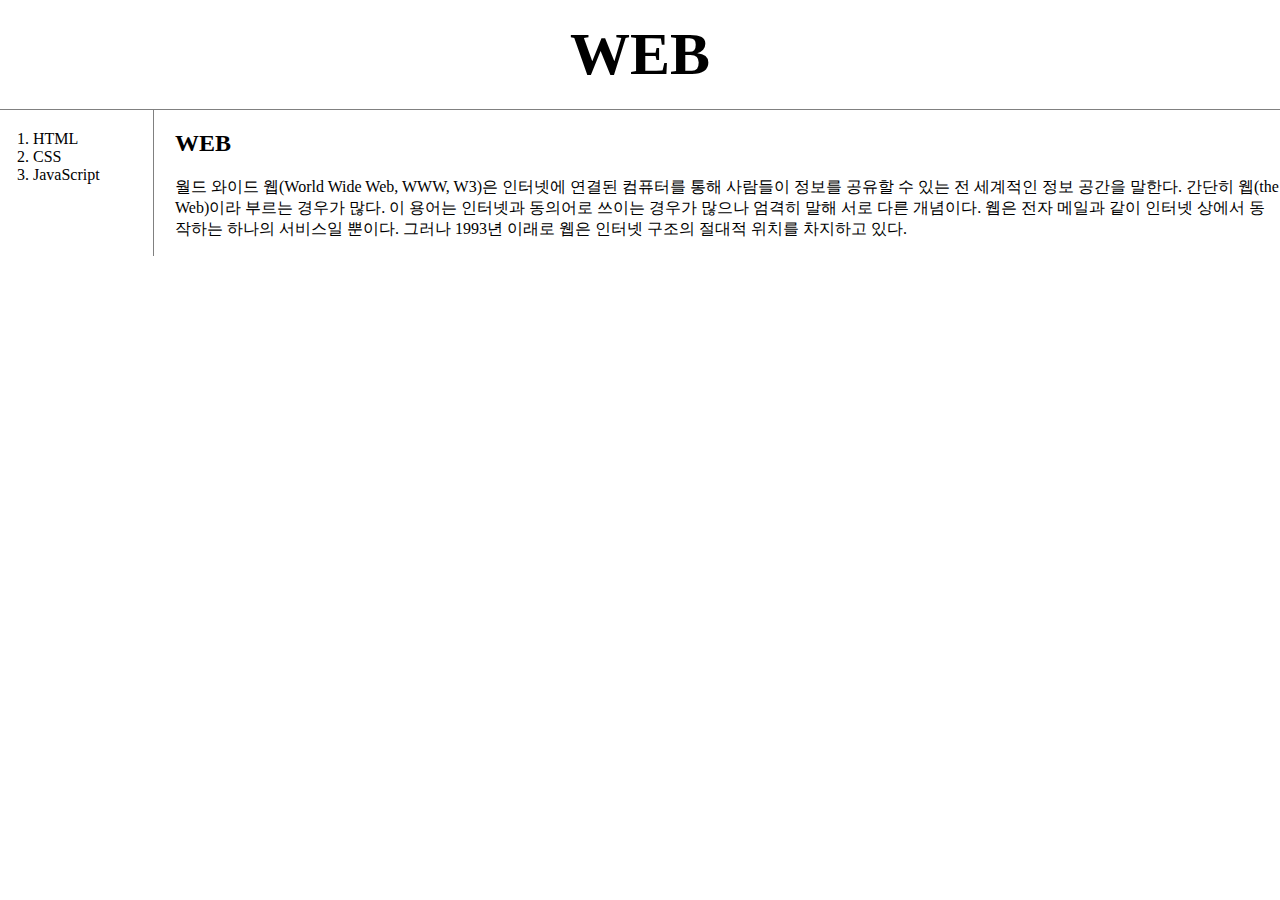
<file: index.html>
<!doctype html>
<html>
<head>
  <title>WEB1-Welcome</title>
  <meta charset="utf-8">
  <link rel="stylesheet" href="style.css">
</head>
<body>
  <h1><a href="index.html">WEB</a></h1>
  <div id="grid">
  <ol>
    <li><a href="1.html">HTML</a></li>
    <li><a href="2.html">CSS</a></li>
    <li><a href="3.html">JavaScript</a></li>
  </ol>
  <div id="article">
  <h2>WEB</h2>
  <p>월드 와이드 웹(World Wide Web, WWW, W3)은 인터넷에 연결된 컴퓨터를 통해 사람들이 정보를 공유할 수 있는 전 세계적인 정보 공간을 말한다. 간단히 웹(the Web)이라 부르는 경우가 많다. 이 용어는 인터넷과 동의어로 쓰이는 경우가 많으나 엄격히 말해 서로 다른 개념이다. 웹은 전자 메일과 같이 인터넷 상에서 동작하는 하나의 서비스일 뿐이다. 그러나 1993년 이래로 웹은 인터넷 구조의 절대적 위치를 차지하고 있다.
  </p>
  </div>
</div>
</body>
</html>
</file>
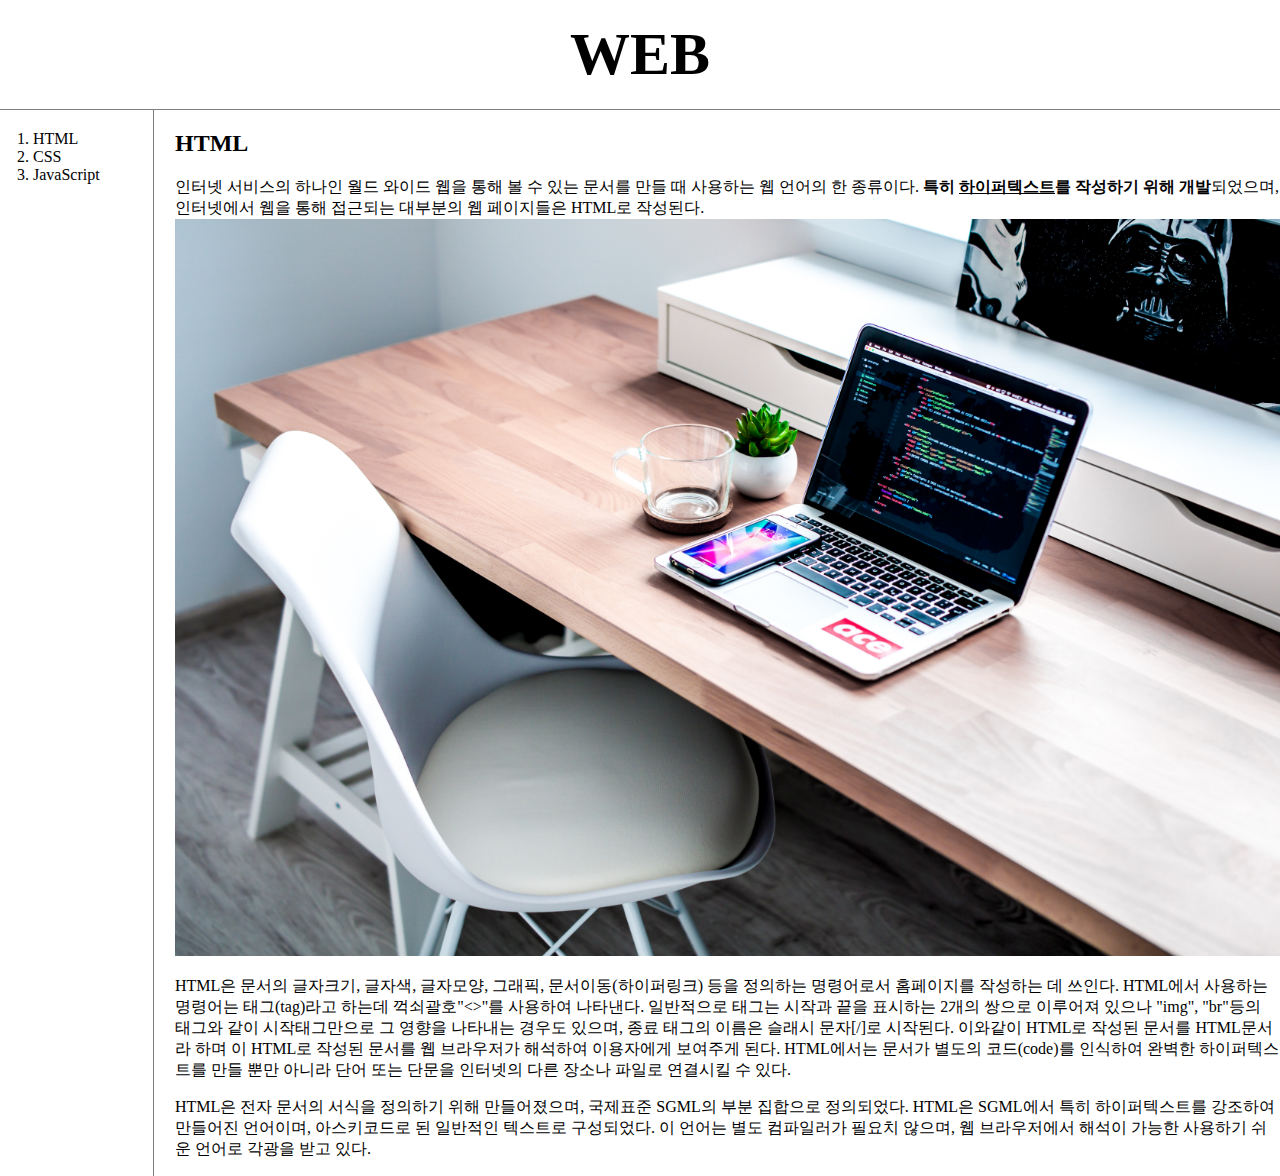
<file: 1.html>
<!doctype html>
<html>
<head>
  <title>WEB1-HTML</title>
  <meta charset="utf-8">
  <link rel="stylesheet" href="style.css">
</head>
<body>
  <h1><a href="index.html">WEB</a></h1>
  <div id="grid">
  <ol>
    <li><a href="1.html">HTML</a></li>
    <li><a href="2.html">CSS</a></li>
    <li><a href="3.html">JavaScript</a></li>
  </ol>
  <div id="article">
  <h2>HTML</h2>
  <p>인터넷 서비스의 하나인 월드 와이드 웹을 통해 볼 수 있는 문서를 만들 때 사용하는 웹 언어의 한 종류이다. <strong>특히 <u>하이퍼텍스트</u>를 작성하기 위해 개발</strong>되었으며, 인터넷에서 웹을 통해 접근되는 대부분의 웹 페이지들은 <a href="https://www.w3.org/TR/2011/WD-html5-20110405/" target="_blank" title="html5 speicification">HTML</a>로 작성된다.
  <img src="coding.jpg" width="100%">
  </p><p>HTML은 문서의 글자크기, 글자색, 글자모양, 그래픽, 문서이동(하이퍼링크) 등을 정의하는 명령어로서 홈페이지를 작성하는 데 쓰인다. HTML에서 사용하는 명령어는 태그(tag)라고 하는데 꺽쇠괄호"<>"를 사용하여 나타낸다. 일반적으로 태그는 시작과 끝을 표시하는 2개의 쌍으로 이루어져 있으나 "img", "br"등의 태그와 같이 시작태그만으로 그 영향을 나타내는 경우도 있으며, 종료 태그의 이름은 슬래시 문자[/]로 시작된다. 이와같이 HTML로 작성된 문서를 HTML문서라 하며 이 HTML로 작성된 문서를 웹 브라우저가 해석하여 이용자에게 보여주게 된다. HTML에서는 문서가 별도의 코드(code)를 인식하여 완벽한 하이퍼텍스트를 만들 뿐만 아니라 단어 또는 단문을 인터넷의 다른 장소나 파일로 연결시킬 수 있다.</p><p>HTML은 전자 문서의 서식을 정의하기 위해 만들어졌으며, 국제표준 SGML의 부분 집합으로 정의되었다. HTML은 SGML에서 특히 하이퍼텍스트를 강조하여 만들어진 언어이며, 아스키코드로 된 일반적인 텍스트로 구성되었다. 이 언어는 별도 컴파일러가 필요치 않으며, 웹 브라우저에서 해석이 가능한 사용하기 쉬운 언어로 각광을 받고 있다.
    </p>
  </div>
</div>
</body>
</html>
</file>
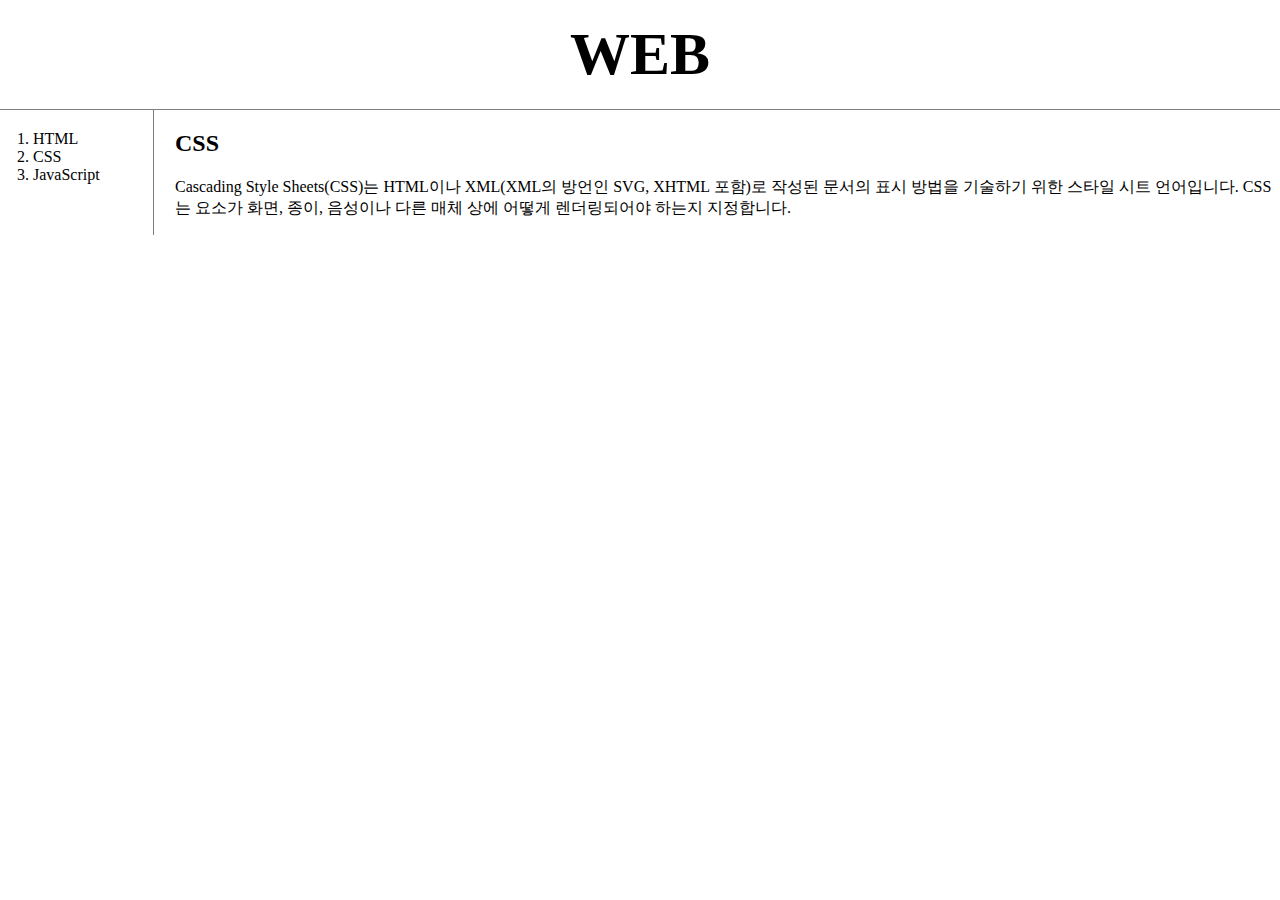
<file: 2.html>
<!doctype html>
<html>
<head>
  <title>WEB1-CSS</title>
  <meta charset="utf-8">
  <link rel="stylesheet" href="style.css">
</head>
<body>
  <h1><a href="index.html">WEB</a></h1>
  <div id="grid">
  <ol>
    <li><a href="1.html">HTML</a></li>
    <li><a href="2.html">CSS</a></li>
    <li><a href="3.html">JavaScript</a></li>
  </ol>
  <div id="article">
    <h2>CSS</h2>
    <p>
      Cascading Style Sheets(CSS)는 HTML이나 XML(XML의 방언인 SVG, XHTML 포함)로 작성된 문서의 표시 방법을 기술하기 위한 스타일 시트 언어입니다. CSS는 요소가 화면, 종이, 음성이나 다른 매체 상에 어떻게 렌더링되어야 하는지 지정합니다.
    </p>
  </div>
</div>
</body>
</html>
</file>
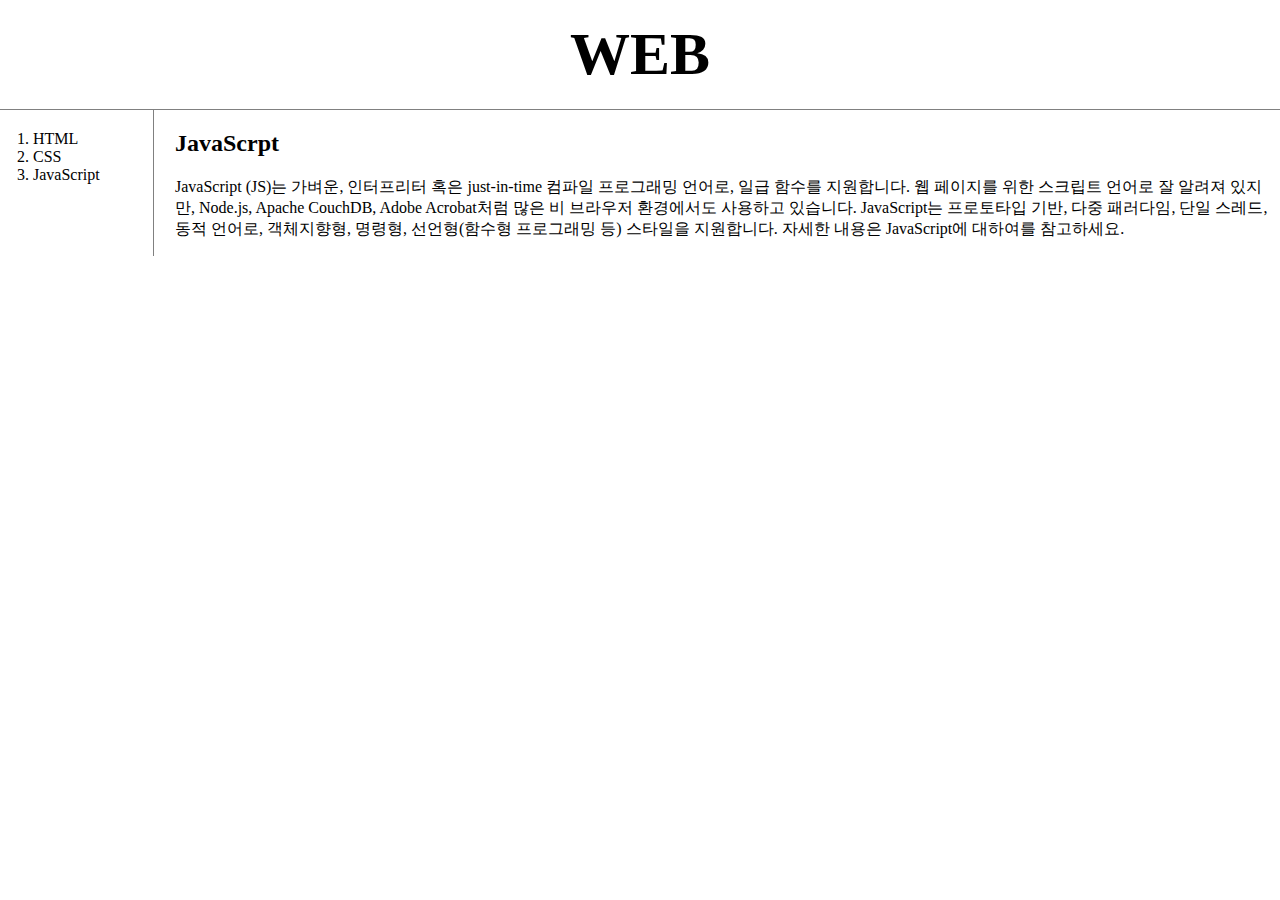
<file: 3.html>
<!doctype html>
<html>
<head>
  <title>WEB1-JavaScript</title>
  <meta charset="utf-8">
  <link rel="stylesheet" href="style.css">
</head>
<body>
  <h1><a href="index.html">WEB</a></h1>
  <div id="grid">
  <ol>
    <li><a href="1.html">HTML</a></li>
    <li><a href="2.html">CSS</a></li>
    <li><a href="3.html">JavaScript</a></li>
  </ol>
  <div id="article">
  <h2>JavaScrpt</h2>
  <p>
    JavaScript (JS)는 가벼운, 인터프리터 혹은 just-in-time 컴파일 프로그래밍 언어로, 일급 함수를 지원합니다. 웹 페이지를 위한 스크립트 언어로 잘 알려져 있지만, Node.js, Apache CouchDB, Adobe Acrobat처럼 많은 비 브라우저 환경에서도 사용하고 있습니다. JavaScript는 프로토타입 기반, 다중 패러다임, 단일 스레드, 동적 언어로, 객체지향형, 명령형, 선언형(함수형 프로그래밍 등) 스타일을 지원합니다. 자세한 내용은 JavaScript에 대하여를 참고하세요.
  </p>
</div>
</div>
</body>
</html>
</file>
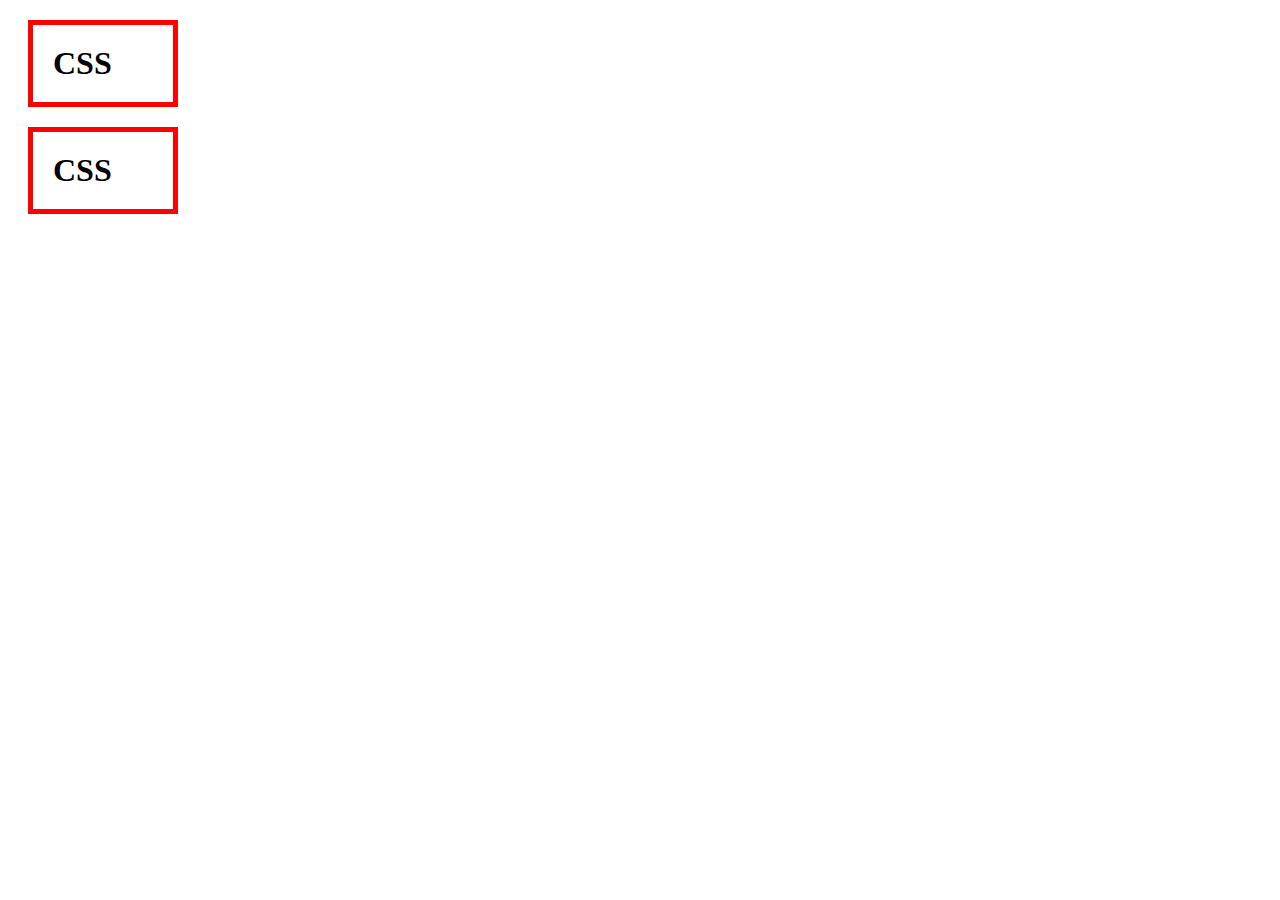
<file: box.html>
<!DOCTYPE html>
<html>
  <head>
    <meta charset="utf-8">
    <title></title>
    <style>
      h1, a{
        border:5px solid red;
        padding:20px;
        margin:20px;
        display:block;
        width:100px;
      }
    </style>
    </head>
    <body>
      <h1>CSS</h1>
      <h1>CSS</h1>
    </body>
</html>
</file>
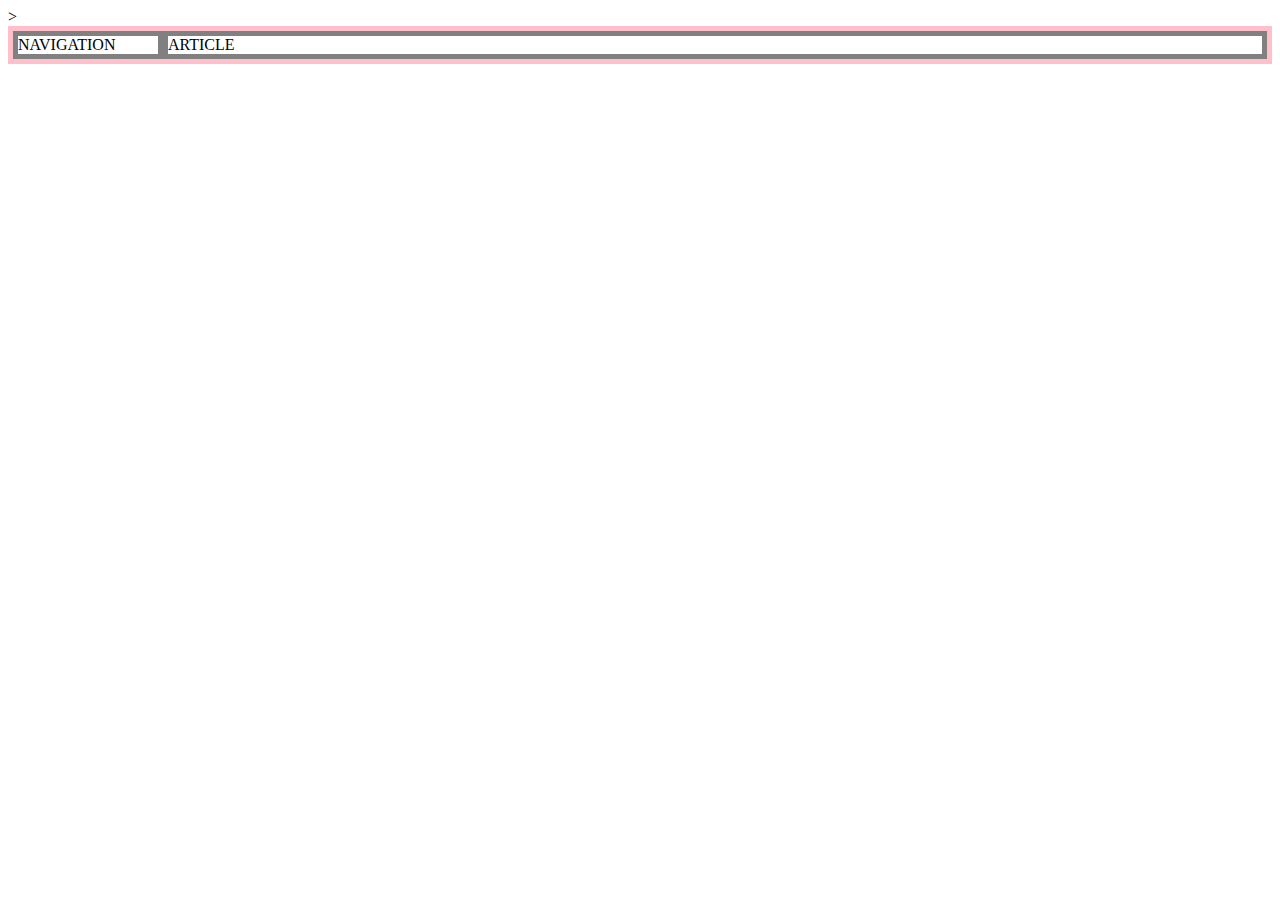
<file: grid.html>
<!DOCTYPE html>
<html>
  <head>
    <meta charset="utf-8">
    <title></title>
    <style>
      #grid{
        border:5px solid pink;
        display:grid;
        grid-template-columns: 150px 1fr;
      }
      div{
        border:5px solid gray;
      }

    </style>>
  </head>
  <body>
    <div id="grid">
      <div>NAVIGATION</div>
      <div>ARTICLE</div>
    </div>
  </body>
</html>
</file>
<file: style.css>
body{
  margin: 0;
}
  a {
  color:black;
  text-decoration: none;
  }
  h1 {
    font-size:60px;
    text-align: center;
    border-bottom:1px solid gray;
    margin:0;
    padding:20px;
  }
  ol{
    border-right: 1px solid gray;
    width:100px;
    margin: 0;
    padding: 20px;
  }
  #grid{
    display: grid;
    grid-template-columns: 150px 1fr;
  }
  #grid ol{
    padding-left: 33px;
  }
  #grid #article{
    padding-left: 25px;
  }
  @media(max-width:800px){
    #grid{
      display: block;
    }
    ol{
      border-right:none;
    }
    h1{
      border-bottom:none;
    }
  }
</file>
